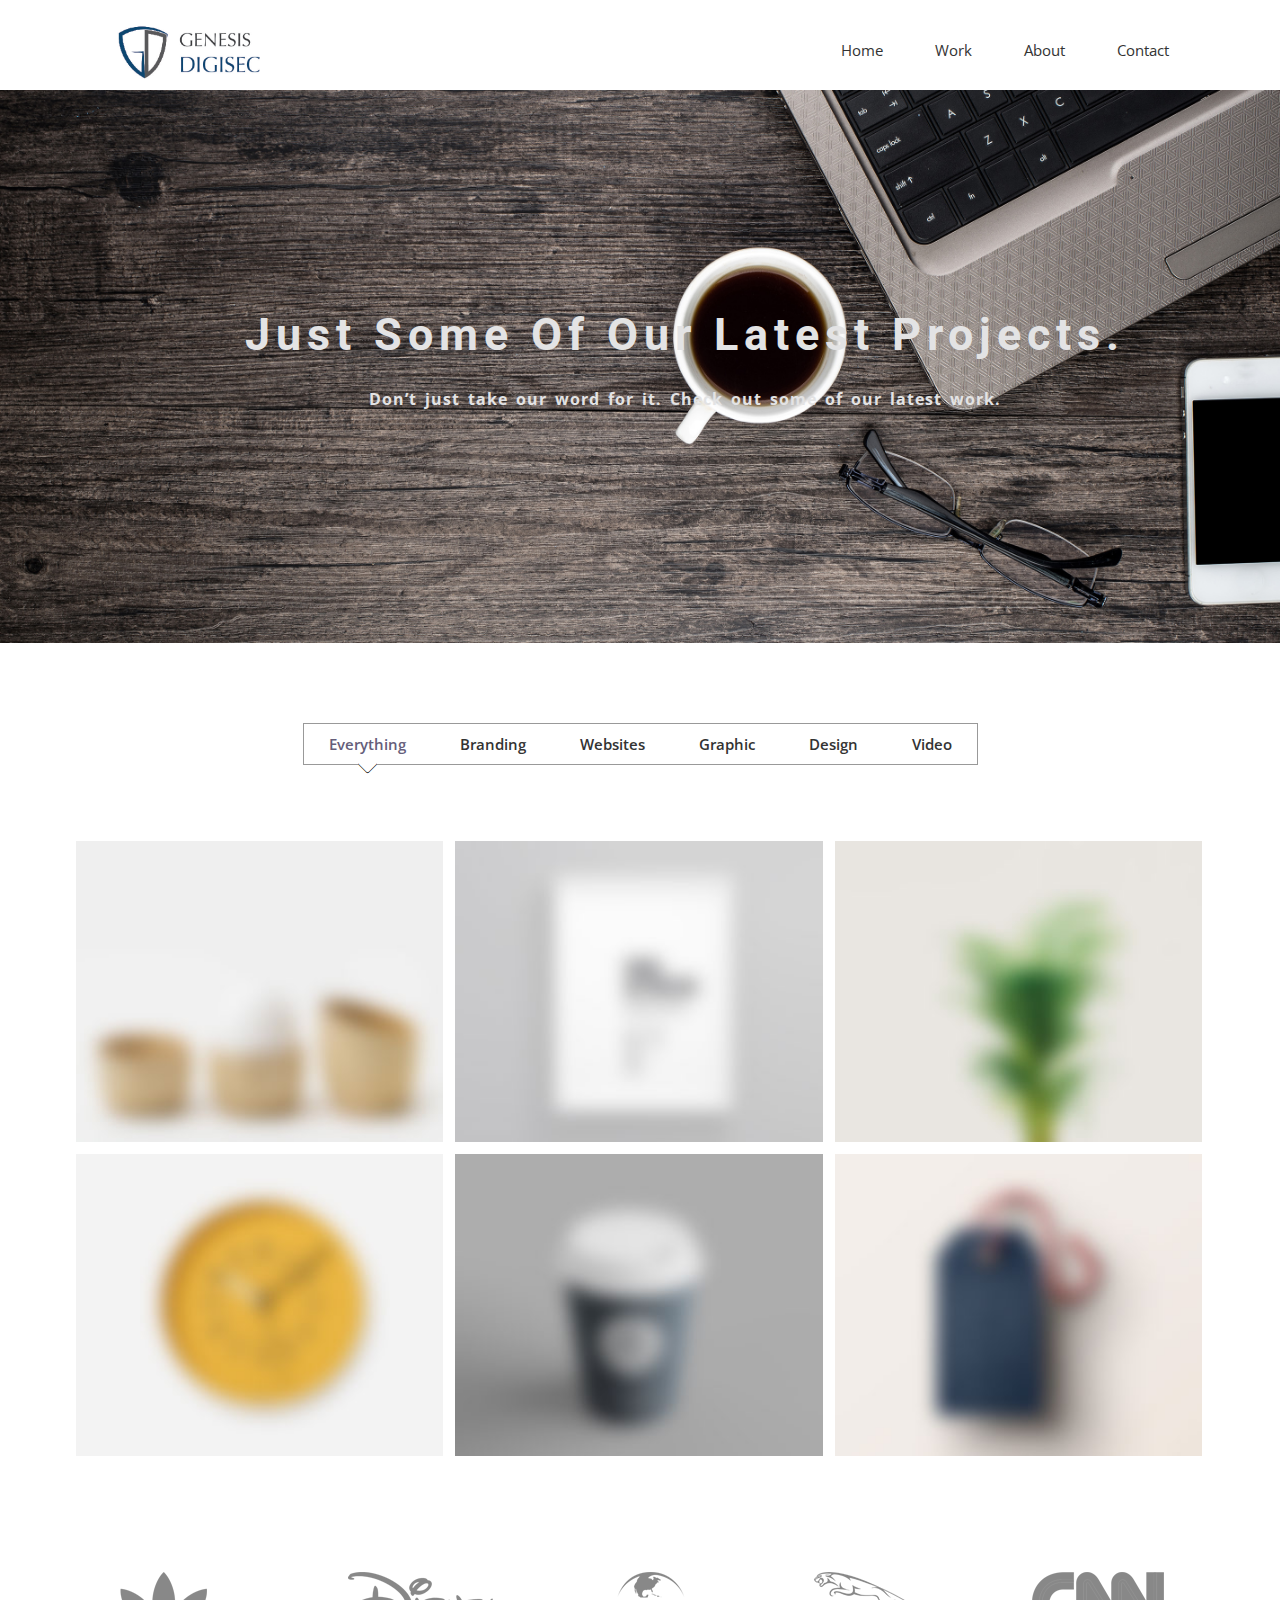
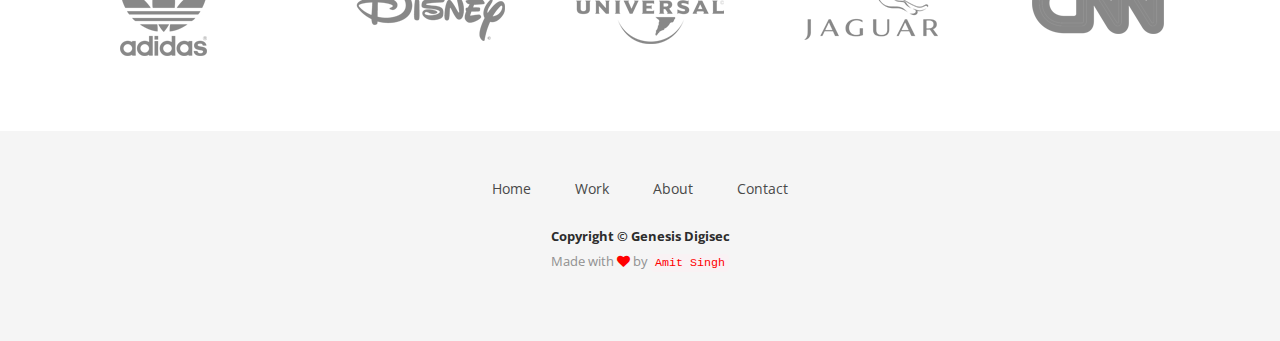
<file: work.html>
<!DOCTYPE html>
<html class="no-js">
  <head>
    <meta charset="utf-8">
    <meta http-equiv="X-UA-Compatible" content="IE=edge">
    <title>Space template</title>
    <meta name="description" content="">
    <meta name="viewport" content="width=device-width, initial-scale=1">
    <!-- Place favicon.ico and apple-touch-icon.png in the root directory -->
    
    <!-- CSS -->
    <link rel="stylesheet" href="css/owl.carousel.css">
    <link rel="stylesheet" href="css/bootstrap.min.css">
    <link rel="stylesheet" href="css/font-awesome.min.css">
    <link rel="stylesheet" href="css/style.css">
    <link rel="stylesheet" href="css/ionicons.min.css">
    <link rel="stylesheet" href="css/animate.css">
    <link rel="stylesheet" href="css/responsive.css">
    
    <!-- Js -->
    <script src="js/vendor/modernizr-2.6.2.min.js"></script>
    <script src="//ajax.googleapis.com/ajax/libs/jquery/1.10.2/jquery.min.js"></script>
    <script>window.jQuery || document.write('<script src="js/vendor/jquery-1.10.2.min.js"><\/script>')</script>
    <script src="js/bootstrap.min.js"></script>
    <script src="js/owl.carousel.min.js"></script>
    <script src="js/min/waypoints.min.js"></script>
    <script src="js/jquery.counterup.js"></script>
    <script src="js/plugins.js"></script>
    <script src="js/main.js"></script>
  </head>
  <body>




    <!-- Header Start -->
    <header>
        <div class="container">
            <div class="row">
                <div class="col-md-12">
                            <!-- header Nav Start -->
                    <nav class="navbar navbar-default">
                      <div class="container-fluid">
                        <!-- Brand and toggle get grouped for better mobile display -->
                        <div class="navbar-header">
                          <button type="button" class="navbar-toggle collapsed" data-toggle="collapse" data-target="#bs-example-navbar-collapse-1">
                            <span class="sr-only">Toggle navigation</span>
                            <span class="icon-bar"></span>
                            <span class="icon-bar"></span>
                            <span class="icon-bar"></span>
                          </button>
                          <a class="navbar-brand" href="index.html">
                              <img src="img/logo.png" alt="Logo" height=55>
                          </a>
                        </div>

                        <!-- Collect the nav links, forms, and other content for toggling -->
                        <div class="collapse navbar-collapse" id="bs-example-navbar-collapse-1">
                          <ul class="nav navbar-nav navbar-right">
                            <li><a href="index.html">Home</a></li>
                            <li><a href="work.html">Work</a></li>
                            <li><a href="about.html">About</a></li>
                            <li><a href="contact.html">Contact</a></li>
                            </li>
                          </ul>
                        </div><!-- /.navbar-collapse -->
                      </div><!-- /.container-fluid -->
                    </nav>
                </div>
            </div>
        </div>
    </header><!-- header close -->
    
        <!-- Slider Start -->
    <section id="global-header">
        <div class="container">
            <div class="row">
                <div class="col-md-12">
                    <div class="block">
                        <h1><strong>Just some of our latest projects.</strong></h1>
                        <p><strong>Don’t just take our word for it. Check out some of our latest work.</strong></p>
                    </div>
                </div>
            </div>
        </div>
    </section>
        <!-- Portfolio Start -->
    <section id="portfolio-work">
        <div class="container">
            <div class="row">
              <div class="col-md-12">
                <div class="block">
                  <div class="portfolio-menu">
                    <ul>
                        <li class="filter" data-filter="all">Everything</li>
                        <li class="filter" data-filter=".Branding">Branding</li>
                        <li class="filter" data-filter=".Websites">Websites</li>
                        <li class="filter" data-filter=".Graphic">Graphic</li>
                        <li class="filter" data-filter=".design">design</li>
                        <li class="filter" data-filter=".Video">Video</li>
                    </ul>
                  </div>
                  <div class="portfolio-contant">
                    <ul id="portfolio-contant-active">
                        <li class="mix Branding">
                          <a href="#">
                            <img src="img/portfolio/work1.jpg" alt="">
                            <div class="overly">
                              <div class="position-center">
                                <h2>Tesla Motors</h2>
                                <p>Labore et dolore magna aliqua. Ut enim ad </p>
                                
                              </div>
                            </div>
                          </a>
                      </li>
                      <li class="mix Websites">
                        <a href="#">
                          <img src="img/portfolio/work2.jpg" alt="">
                          <div class="overly">
                            <div class="position-center">
                              <h2>Tesla Motors</h2>
                              <p>Labore et dolore magna aliqua. Ut enim ad </p>
                              
                            </div>
                          </div>
                        </a>
                      </li>
                      <li class="mix Graphic">
                        <a href="#">
                          <img src="img/portfolio/work3.jpg" alt="">
                          <div class="overly">
                            <div class="position-center">
                              <h2>Tesla Motors</h2>
                              <p>Labore et dolore magna aliqua. Ut enim ad </p>
                              
                            </div>
                          </div>
                          
                        </a>
                      </li>
                      <li class="mix design">
                        <a href="#">
                          <img src="img/portfolio/work4.jpg" alt="">
                          <div class="overly">
                            <div class="position-center">
                              <h2>Tesla Motors</h2>
                              <p>Labore et dolore magna aliqua. Ut enim ad </p>
                              
                            </div>
                          </div>
                        </a>
                      </li>
                      <li class="mix Video">
                        <a href="#">
                          <img src="img/portfolio/work5.jpg" alt="">
                          <div class="overly">
                            <div class="position-center">
                              <h2>Tesla Motors</h2>
                              <p>Labore et dolore magna aliqua. Ut enim ad </p>
                              
                            </div>
                          </div>
                        </a>
                      </li>
                      <li class="mix Graphic">
                        <a href="#">
                          <img src="img/portfolio/work6.jpg" alt="">
                          <div class="overly">
                            <div class="position-center">
                              <h2>Tesla Motors</h2>
                              <p>Labore et dolore magna aliqua. Ut enim ad </p>
                              
                            </div>
                          </div>
                        </a>
                      </li>
                    </ul>
                  </div>
                </div>
              </div>
            </div>
        </div>
    </section>

    <!-- Clients Logo Section Start -->
    <section id="clients-logo-section">
      <div class="container">
        <div class="row">
          <div class="col-md-12">
            <div class="block">
              <div id="clients-logo" class="owl-carousel">
                <div class="clients-logo-img">
                  <img src="img/clients/clients-logo1.png" alt="Features">
                </div>
                <div class="clients-logo-img">
                  <img src="img/clients/clients-logo2.png" alt="Features">
                </div>
                <div class="clients-logo-img">
                  <img src="img/clients/clients-logo3.png" alt="Features">
                </div>
                <div class="clients-logo-img">
                  <img src="img/clients/clients-logo4.png" alt="Features">
                </div>
                <div class="clients-logo-img">
                  <img src="img/clients/clients-logo5.png" alt="Features">
                </div>
                <div class="clients-logo-img">
                  <img src="img/clients/clients-logo3.png" alt="Features">
                </div>
                <div class="clients-logo-img">
                  <img src="img/clients/clients-logo2.png" alt="Features">
                </div>
                <div class="clients-logo-img">
                  <img src="img/clients/clients-logo5.png" alt="Features">
                </div>
                <div class="clients-logo-img">
                  <img src="img/clients/clients-logo1.png" alt="Features">
                </div>
                <div class="clients-logo-img">
                  <img src="img/clients/clients-logo4.png" alt="Features">
                </div>
                <div class="clients-logo-img">
                  <img src="img/clients/clients-logo5.png" alt="Features">
                </div>
                <div class="clients-logo-img">
                  <img src="img/clients/clients-logo3.png" alt="Features">
                </div>
              </div>
            </div>
          </div>
        </div>
      </div>
    </section>

    <!-- footer Start -->
    <footer>
        <div class="container">
            <div class="row">
                <div class="col-md-12">
                  <div class="footer-manu">
                    <ul>
                      <li><a href="index.html">Home</a></li>
                      <li><a href="work.html">Work</a></li>
                      <li><a href="about.html">About</a></li>
                      <li><a href="contact.html">Contact</a></li>
                    </ul>
                  </div>
                  <p><strong style="color: #2c2c2c;">Copyright &copy; Genesis Digisec</strong><br>Made with <i class="fa fa-heart" style="color: red;"></i> by <code><a href="https://www.facebook.com/Amitsin6h" style="color:red">Amit Singh</a></code></p>
                </div>
            </div>
        </div>
    </footer>



<script>document.write('<script src="http://' + (location.host || 'localhost').split(':')[0] + ':35729/livereload.js?snipver=1"></' + 'script>')</script>
        
    </body>
</html>
</file>
<file: css/style.css>
@import url(http://fonts.googleapis.com/css?family=Open+Sans:400,300,600);
@import url(http://fonts.googleapis.com/css?family=Roboto:400,100,300,500,700);
@import url(http://fonts.googleapis.com/css?family=Volkhov:400italic);
/* var text-decoration */
/*--
	Common Css
--*/
body {
  font-family: 'Open Sans', sans-serif;
  -webkit-font-smoothing: antialiased;
}
h1,
h2,
h3,
h4,
h5,
h6 {
  font-family: 'Roboto', sans-serif;
}
h2 {
  font-size: 30px;
  font-weight: 400;
}
h3 {
  font-size: 28px;
  font-weight: 300;
}
p {
  font-size: 15px;
  line-height: 28px;
}
ul {
  padding: 0;
  margin: 0;
  list-style: none;
}
a,
a:active,
a:focus,
a:active {
  text-decoration: none !important;
}
.section-title {
  margin-bottom: 70px;
}
.section-title h2 {
  text-transform: uppercase;
  font-size: 28px;
  font-weight: 600;
}
.section-title p {
  font-family: 'Volkhov', serif;
  font-style: italic;
  color: #666;
}
#title-text{
   font-family: 'Volkhov', serif;
  font-style: italic;
  color: #2C2C2C;
}
/*--
	Header Start 
--*/
header {
  background: #fff;
  padding: 20px 0;
}
header .navbar {
  margin-bottom: 0px;
  border: 0px;
}
header .navbar-brand {
  padding-top: 5px;
}
header .navbar-default {
  background: none;
  border: 0px;
}
header .navbar-default .navbar-nav {
  padding-top: 10px;
}
header .navbar-default .navbar-nav li a {
  color: #333333;
  padding: 10px 26px;
  font-size: 15px;
}
font header .navbar-default .navbar-nav li a:hover {
  color: #000;
}
/*---------------------------------------------
					Index Start 
-----------------------------------------------*/
/*--
	Slider Start 
--*/
#slider {
  background: url("../img/banner.jpg") no-repeat;
  background-size: cover;
  background-attachment: fixed;
  background-position: 10% 0%;
  padding: 180px 0 180px 0;
  position: relative;
}
#slider:before {
  content: "";
  position: absolute;
  left: 0;
  top: 0;
  bottom: 0;
  right: 0;
  width: 100%;
  height: 100%;
  background: linear-gradient(#6BBDB1);
  opacity: 0.8;
}
#slider .block {
  color: #E3E3E4;
}
#slider .block h1 {
  font-family: 'Roboto', sans-serif;
  font-weight: 100;
  font-size: 45px;
  line-height: 60px;
  letter-spacing: 10px;
  padding-bottom: 45px;
}
#slider .block p {
  font-size: 23px;
  line-height: 40px;
  font-family: 'Roboto', sans-serif;
  font-weight: 300;
  letter-spacing: 3px;
}
/*--
	wrapper Start 
--*/
#intro {
  padding: 100px 0;
}
#intro .block h2 {
  padding-top: 35px;
  line-height: 27px;
  margin: 0;
}
#intro .block p {
  color: #7B7B7B;
  padding-top: 20px;
}
#intro .block img {
  padding-left: 40px;
  width: 100%;
}
#intro .section-title {
  margin-bottom: 0px;
}
#intro .section-title p {
  padding-top: 20px;
}
/*--
	service Start 
--*/
#service {
  text-align: center;
  padding: 30px 0;
}
#service .service-item {
  padding-bottom: 30px;
}
#service .service-item i {
  font-size: 60px;
  color: #4A4656;
}
#service .service-item h4 {
  padding-top: 20px;
  margin: 0;
  color: #666;
}
#service .service-item p {
  color: #888;
  padding-top: 10px;
  margin: 0;
  font-size: 14px;
  line-height: 1.8;
}
/*--
	call-to-action Start 
--*/
#call-to-action {
  background: url("../img/call-to-action-bg.jpg") no-repeat;
  background-size: cover;
  background-attachment: fixed;
  padding: 70px 0px;
  position: relative;
  text-align: center;
  color: #fff;
}
#call-to-action:before {
  content: "";
  position: absolute;
  left: 0;
  right: 0;
  top: 0;
  bottom: 0;
  width: 100%;
  height: 100%;
  background: #1d192c;
  opacity: 0.8;
}
#call-to-action h2 {
  padding-bottom: 20px;
  line-height: 33px;
  margin: 0;
  font-size: 30px;
}
#call-to-action p {
  font-size: 14px;
  line-height: 1.6;
}
#call-to-action .btn-call-to-action {
  padding: 15px 35px;
  border: none;
  background-color: #fff;
  font-size: 15px;
  color: #333333;
  margin-top: 30px;
}
/*--
	Feature Start 
--*/
#feature {
  background: url("../img/featue-bg.jpg");
  background-position: 50% 94px;
  width: 100%;
  display: block;
  position: relative;
  overflow: visible;
  background-attachment: fixed;
  background-repeat: no-repeat;
  background-position: center center;
  background-color: #fff;
  -webkit-background-size: cover;
  -moz-background-size: cover;
  -o-background-size: cover;
  background-size: cover;
  -webkit-box-sizing: border-box;
  -moz-box-sizing: border-box;
  box-sizing: border-box;
  -webkit-backface-visibility: hidden;
  backface-visibility: hidden;
  padding: 70px 0;
}
#feature h2 {
  font-size: 28px;
  font-weight: 600;
  margin-bottom: 30px;
}
#feature p {
  color: #8d8f92;
  margin-bottom: 20px;
}
#feature .btn-view-works {
  background: #655E7A;
  color: #fff;
  padding: 10px 20px;
}
/*--
	content Start 
--*/
#testimonial {
  padding: 30px 0;
}
#testimonial .block h2 {
  line-height: 27px;
  color: #5C5C5C;
  padding-top: 110px;
}
#testimonial .block p {
  padding-top: 50px;
  color: #7B7B7B;
}
#testimonial .counter-box li {
  width: 50%;
  float: left;
  text-align: center;
  margin: 30px 0 30px;
}
#testimonial .counter-box li i {
  font-size: 35px;
}
#testimonial .counter-box li h4 {
  font-size: 30px;
  font-weight: bold;
}
#testimonial .counter-box li span {
  color: #555;
}
#testimonial .testimonial-carousel {
  text-align: center;
  width: 75%;
  border: 1px solid #DEDEDE;
  padding: 24px;
  margin: 0 auto;
}
#testimonial .testimonial-carousel img {
  padding-bottom: 38px;
}
#testimonial .testimonial-carousel p {
  line-height: 28px;
  font-weight: 300;
  padding-bottom: 20px;
}
#testimonial .testimonial-carousel .user img {
  padding-bottom: 0px;
  border-radius: 500px;
}
#testimonial .testimonial-carousel .user p {
  padding-bottom: 0;
  font-size: 12px;
  line-height: 20px;
  color: #353241;
}
#testimonial .testimonial-carousel .user p span {
  display: block;
  color: #353241;
  font-weight: 600;
}
#testimonial .testimonial-carousel .owl-carousel .owl-pagination div {
  border: 1px solid #1D1D1D;
  border-radius: 500px;
  display: inline-block;
  height: 10px;
  margin-right: 15px;
  width: 10px;
}
#testimonial .testimonial-carousel .owl-carousel .owl-pagination div.active {
  background: #5C5C5C;
  font-size: 30px;
  display: inline-block;
  border: 0px;
}
/*--
	features Start 
--*/
#clients-logo-section {
  padding-top: 30px;
  padding-bottom: 75px;
}
#clients-logo-section .clients-logo-img {
  padding: 0px 50px;
}
/*---------------------------------------------
					Work Start 
-----------------------------------------------*/
/*--
	Slider-work Start 
--*/
#global-header {
  background: url("../img/our_work.jpg") no-repeat;
  background-size: cover;
  padding-top: 220px;
  padding-bottom: 220px;
  position: relative;
  background-attachment: fixed;
}
#global-header:before {
  content: "";
  position: absolute;
  left: 0;
  top: 0;
  bottom: 0;
  right: 0;
  width: 100%;
  height: 100%;
  opacity: 0.8;
}
#global-header .block {
  color: #E3E3E4;
  margin: 0 auto;
  padding-left: 90px;
  text-align: center;
}
#global-header .block h1 {
  font-weight: 100;
  font-size: 45px;
  letter-spacing: 6px;
  padding-bottom: 15px;
  margin-top: 0;
  text-transform: capitalize;
}
#global-header .block p {
  font-size: 16px;
  font-weight: 300;
  letter-spacing: 1px;
  word-spacing: 3px;
}
/*--
	portfolio-work Start 
--*/
#portfolio-work {
  overflow: hidden;
  padding: 80px 0;
}
#portfolio-work .block .portfolio-menu {
  padding-bottom: 30px;
  text-align: center;
}
#portfolio-work .block .portfolio-menu ul {
  border: 1px solid #999999;
  display: inline-block;
  margin-bottom: 40px;
}
#portfolio-work .block .portfolio-menu ul li {
  display: inline-block;
  padding: 0px 25px;
  cursor: pointer;
  font-size: 15px;
  line-height: 40px;
  font-weight: 600;
  color: #333333;
  text-transform: capitalize;
  position: relative;
}
#portfolio-work .block .portfolio-menu ul .active {
  color: #655E7A;
  position: relative;
}
#portfolio-work .block .portfolio-menu ul .active:before {
  content: "\f0d7";
  position: absolute;
  font-family: 'FontAwesome';
  bottom: -18px;
  font-size: 30px;
  width: 20px;
  left: 0px;
  right: 0px;
  top: 23px;
  margin: 0 auto;
  color: #fff;
  text-shadow: 0 1px 0px rgba(0, 0, 0, 0.9);
  -webkit-transition: all 0.4s ease-in-out;
  -moz-transition: all 0.4s ease-in-out;
  -o-transition: all 0.4s ease-in-out;
  -ms-transition: all 0.4s ease-in-out;
  transition: all 0.4s ease-in-out;
}
#portfolio-work .block .portfolio-menu ul li:hover:before {
  content: "\f0d7";
  position: absolute;
  font-family: 'FontAwesome';
  bottom: -18px;
  font-size: 30px;
  width: 20px;
  left: 0px;
  right: 0px;
  top: 24px;
  margin: 0 auto;
  color: #fff;
  text-shadow: 0 1px 0px rgba(0, 0, 0, 0.9);
  -webkit-transition: all 0.4s ease-in-out;
  -moz-transition: all 0.4s ease-in-out;
  -o-transition: all 0.4s ease-in-out;
  -ms-transition: all 0.4s ease-in-out;
  transition: all 0.4s ease-in-out;
}
#portfolio-work .block .portfolio-contant ul li {
  float: left;
  width: 32.22%;
  overflow: hidden;
  margin: 6px;
  position: relative;
}
#portfolio-work .block .portfolio-contant ul li:hover .overly {
  opacity: 1;
}
#portfolio-work .block .portfolio-contant ul li:hover .position-center {
  position: absolute;
  top: 50%;
  -webkit-transform: translate(0%, -50%);
  -moz-transform: translate(0%, -50%);
  -ms-transform: translate(0%, -50%);
  transform: translate(0%, -50%);
}
#portfolio-work .block .portfolio-contant ul li a {
  display: block;
  color: #fff;
}
#portfolio-work .block .portfolio-contant ul li a h2 {
  font-size: 22px;
  text-transform: uppercase;
  letter-spacing: 1px;
}
#portfolio-work .block .portfolio-contant ul li a p {
  font-size: 15px;
}
#portfolio-work .block .portfolio-contant ul li a span {
  font-style: italic;
  font-size: 13px;
  color: #655E7A;
}
#portfolio-work .block .portfolio-contant ul img {
  width: 100%;
  height: auto;
}
#portfolio-work .block .portfolio-contant .overly {
  position: absolute;
  top: 0;
  bottom: 0;
  right: 0;
  left: 0;
  background: rgba(0, 0, 0, 0.9);
  opacity: 0;
  -webkit-transition: .3s all;
  -o-transition: .3s all;
  transition: .3s all;
  text-align: center;
}
#portfolio-work .block .portfolio-contant .position-center {
  position: absolute;
  top: 50%;
  left: 10%;
  -webkit-transform: translate(0%, 50%);
  -moz-transform: translate(0%, 50%);
  -ms-transform: translate(0%, 50%);
  transform: translate(0%, 50%);
  -webkit-transition: .5s all;
  -o-transition: .5s all;
  transition: .5s all;
}
#portfolio-work .block .mix {
  display: none;
}
/*--
	wrapper-work Start 
--*/
#wrapper-work {
  overflow: hidden;
  padding-top: 100px;
}
#wrapper-work ul li {
  width: 50%;
  float: left;
  position: relative;
}
#wrapper-work ul li img {
  width: 100%;
  height: 100%;
}
#wrapper-work ul li .items-text {
  position: absolute;
  top: 0;
  bottom: 0;
  left: 0;
  right: 0;
  width: 100%;
  height: 100%;
  color: #fff;
  background: rgba(0, 0, 0, 0.6);
  padding-left: 44px;
  padding-top: 140px;
}
#wrapper-work ul li .items-text h2 {
  padding-bottom: 28px;
  padding-top: 75px;
  position: relative;
}
#wrapper-work ul li .items-text h2:before {
  content: "";
  position: absolute;
  left: 0;
  bottom: 0;
  width: 75px;
  height: 3px;
  background: #fff;
}
#wrapper-work ul li .items-text p {
  padding-top: 30px;
  font-size: 16px;
  line-height: 27px;
  font-weight: 300;
  padding-right: 80px;
}
/*--
	features-work Start 
--*/
#features-work {
  padding-top: 50px;
  padding-bottom: 75px;
}
#features-work .block ul li {
  width: 19%;
  text-align: center;
  display: inline-block;
  padding: 40px 0px;
}
/*---------------------------------------------
					Work Close 
-----------------------------------------------*/
/*=============================================*/
/*---------------------------------------------
					 Contact Start 
-----------------------------------------------*/
/*--
	slider-contact Start 
--*/
#slider-contact {
  background: url("../img/slider-bg2.jpg") no-repeat;
  background-size: cover;
  padding-top: 150px;
  padding-bottom: 107px;
  position: relative;
}
#slider-contact:before {
  content: "";
  position: absolute;
  left: 0;
  top: 0;
  bottom: 0;
  right: 0;
  width: 100%;
  height: 100%;
  background: linear-gradient(to left, #928dab, #1f1c2c 70%);
  opacity: 0.8;
}
#slider-contact .block {
  color: #E3E3E4;
  margin: 0 auto;
  padding-left: 90px;
}
#slider-contact .block h1 {
  font-family: 'Roboto', sans-serif;
  font-weight: 100;
  font-size: 45px;
  line-height: 60px;
  letter-spacing: 6px;
  padding-bottom: 15px;
}
#slider-contact .block p {
  font-size: 23px;
  line-height: 40px;
  font-family: 'Roboto', sans-serif;
  font-weight: 300;
  letter-spacing: 1px;
  word-spacing: 3px;
}
/*--
	contact-form Start 
--*/
#contact-form {
  padding-top: 70px;
  padding-bottom: 35px;
}
#contact-form .block form .form-group {
  padding-bottom: 15px;
  margin: 0px;
}
#contact-form .block form .form-group .form-control {
  background: #F6F8FA;
  height: 60px;
  border: 1px solid #EEF2F6;
  box-shadow: none;
  width: 100%;
}
#contact-form .block form .form-group-2 {
  padding-bottom: 15px;
  margin: 0px;
}
#contact-form .block form .form-group-2 textarea {
  background: #F6F8FA;
  height: 135px;
  border: 1px solid #EEF2F6;
  box-shadow: none;
  width: 100%;
}
#contact-form .block button {
  width: 100%;
  height: 60px;
  background: #47424C;
  border: none;
  color: #fff;
  font-family: 'Open Sans', sans-serif;
  font-size: 18px;
}
/*--
	wrapper-contact Start 
--*/
.address-block li {
  margin-bottom: 20px;
}
.address-block li i {
  margin-right: 15px;
  font-size: 20px;
  width: 20px;
}
.social-icons {
  margin-top: 40px;
}
.social-icons li {
  display: inline-block;
  margin: 0 6px;
}
.social-icons a {
  display: inline-block;
}
.social-icons i {
  color: #2C2C2C;
  margin-right: 25px;
  font-size: 25px;
}
.google-map {
  position: relative;
}
.google-map #map {
  width: 100%;
  height: 300px;
  background-color: #ff432e;
}
#contact-box {
  padding-top: 35px;
  padding-bottom: 58px;
}
#contact-box .block img {
  width: 100%;
}
#contact-box .block h2 {
  font-family: 'Open Sans', sans-serif;
  font-weight: 300;
  color: #000;
  font-size: 28px;
  padding-bottom: 30px;
}
#contact-box .block p {
  color: #5C5C5C;
  display: block;
}
/*--
	features-contact Start 
--*/
#features-contact {
  padding-top: 50px;
  padding-bottom: 75px;
}
#features-contact .block ul li {
  width: 19%;
  text-align: center;
  display: inline-block;
  padding: 40px 0px;
}
/*---------------------------------------------
					Contact Close 
-----------------------------------------------*/
/*--------- Heading------------*/
.heading {
  padding-bottom: 60px;
  text-align: center;
}
.heading h2 {
  color: #000;
  font-size: 30px;
  line-height: 40px;
  font-weight: 400;
}
.heading p {
  font-size: 18px;
  line-height: 40px;
  color: #292929;
  font-weight: 300;
}
/*---------------------------*/
/*--
	footer Start 
--*/
footer {
  background: #F5F5F5;
  text-align: center;
  padding-top: 48px;
  padding-bottom: 55px;
}
footer p {
  font-size: 13px;
  line-height: 25px;
  color: #919191;
}
footer a {
  color: #595959;
}
footer .footer-manu {
  padding-bottom: 25px;
}
footer .footer-manu ul {
  margin: 0px;
  padding: 0px;
}
footer .footer-manu ul li {
  display: inline-block;
  padding: 0px 20px;
}
footer .footer-manu ul li a {
  display: inline-block;
  color: #494949;
}
footer .footer-manu ul li a:hover {
  color: #000;
}
</file>
<file: css/responsive.css>
/*		Default Layout: 992px. 
		Gutters: 24px.
		Outer margins: 48px.
		Leftover space for scrollbars @1024px: 32px.
-------------------------------------------------------------------------------
cols    1     2      3      4      5      6      7      8      9      10
px      68    160    252    344    436    528    620    712    804    896    */
/*		Tablet Layout: 768px.
		Gutters: 24px.
		Outer margins: 28px.
		Inherits styles from: Default Layout.
-----------------------------------------------------------------
cols    1     2      3      4      5      6      7      8
px      68    160    252    344    436    528    620    712    */
@media only screen and (min-width: 768px) and (max-width: 991px) {
  /*---------------------------------------------
					Index Start 
-----------------------------------------------*/
  /*--
	wrapper Start 
--*/
  #wrapper {
    text-align: center;
  }
  #wrapper .block img {
    padding-top: 100px;
    width: 50%;
  }
  /*--
	content Start 
--*/
  #content {
    text-align: center;
  }
  #content .block {
    padding-bottom: 100px;
  }
  /*--
	features Start 
--*/
  #features {
    text-align: center;
  }
  /*--
	footer Start 
--*/
  footer .navbar {
    margin-bottom: 0px;
    border: 0px;
    min-height: 40px;
  }
  footer .navbar-default {
    border: 0px;
    width: 68%;
  }
  footer .navbar-default .navbar-nav li a {
    color: #494949;
    padding: 10px 10px;
    font-size: 15px;
  }
  footer .navbar-default .navbar-nav li a:hover {
    color: #000;
  }
  /*---------------------------------------------
					Index Close 
-----------------------------------------------*/
  /*=============================================*/
  /*---------------------------------------------
					Work Start 
-----------------------------------------------*/
  /*--
	slider-work Start 
--*/
  #slider-work .block h1 {
    font-size: 28px;
  }
  #slider-work .block p {
    font-size: 15px;
  }
  /*--
	portfolio Start 
--*/
  #portfolio-work .block .portfolio-manu {
    padding-left: 0px;
  }
  #portfolio-work .block .portfolio-contant ul li a .img-heading {
    padding: 5px 0 5px 13px;
  }
  #portfolio-work .block .portfolio-contant ul li a .img-heading h2 {
    font-size: 20px;
    line-height: 25px;
  }
  #portfolio-work .block .portfolio-contant ul li a .img-heading p {
    font-size: 11px;
    line-height: 20px;
  }
  #portfolio-work .block .portfolio-contant ul li a .overlay {
    padding-left: 15px;
  }
  #portfolio-work .block .portfolio-contant ul li a .overlay h2 {
    padding-top: 30px;
    padding-bottom: 15px;
    font-size: 20px;
    line-height: 25px;
  }
  #portfolio-work .block .portfolio-contant ul li a .overlay p {
    font-size: 11px;
    line-height: 20px;
    padding-top: 15px;
  }
  /*--
	wrapper Start 
--*/
  #wrapper-work ul li .items-text {
    padding-top: 0;
    padding-left: 25px;
  }
  #wrapper-work ul li .items-text h2 {
    padding-bottom: 10px;
    padding-top: 40px;
  }
  #wrapper-work ul li .items-text p {
    font-size: 14px;
    line-height: 20px;
    padding-right: 30px;
  }
  /*--
	features Start 
--*/
  #features-work .block ul li {
    width: 49%;
  }
  /*---------------------------------------------
					Work close 
-----------------------------------------------*/
  /*=============================================*/
  /*---------------------------------------------
					contact start 
-----------------------------------------------*/
  #wrapper-contact .block {
    padding-bottom: 50px;
  }
  /*--
	features-contact Start 
--*/
  #features-contact .block ul li {
    width: 49%;
  }
  /*---------------------------------------------
					contact close 
-----------------------------------------------*/
  /*------------------*/
}
/*		Mobile Layout: 320px.
		Gutters: 24px.
		Outer margins: 34px.
		Inherits styles from: Default Layout.
---------------------------------------------
cols    1     2      3
px      68    160    252    */
@media only screen and (max-width: 767px) {
  /*---------------------------------------------
					Index Start 
-----------------------------------------------*/
  .heading {
    padding-left: 0px;
  }
  h2 {
    font-size: 18px;
  }
  p {
    font-size: 13px;
  }
  header .navbar-default .navbar-toggle {
    margin-top: 20px;
    margin-bottom: 20px;
  }
  #slider {
    padding-top: 90px;
    padding-bottom: 100px;
  }
  #slider .block {
    padding-left: 0px;
  }
  #slider .block h1 {
    font-size: 20px;
  }
  #slider .block p {
    font-size: 13px;
  }
  /*--
	wrapper Start 
--*/
  #wrapper {
    text-align: center;
    padding-top: 70px;
    padding-bottom: 100px;
  }
  #wrapper .block img {
    padding-top: 100px;
    padding-left: 0px;
    width: 100%;
  }
  /*--
	service Start 
--*/
  #service {
    padding-top: 100px;
  }
  #service .thumbnail {
    padding-bottom: 70px;
  }
  /*--
	call-to-action Start 
--*/
  #call-to-action p {
    padding: 0px 0px 40px;
  }
  #call-to-action .btn {
    padding: 10px 20px;
    font-size: 15px;
  }
  /*--
	content Start 
--*/
  #content {
    text-align: center;
    padding-top: 70px;
  }
  #content .block {
    padding-bottom: 100px;
  }
  #content .block h2 {
    padding-top: 0px;
  }
  #content .block-bottom {
    padding: 0px;
  }
  #content .block-bottom .item-img {
    padding-left: 0px;
  }
  /*--
	features Start 
--*/
  #features .features-img {
    text-align: center;
  }
  /*---------------------------------------------
					Index Close 
-----------------------------------------------*/
  /*=============================================*/
  /*---------------------------------------------
					Work Start 
-----------------------------------------------*/
  #slider-work {
    padding-top: 100px;
    padding-bottom: 100px;
  }
  #slider-work .block {
    padding-left: 0px;
  }
  #slider-work .block h1 {
    font-size: 20px;
  }
  #slider-work .block p {
    font-size: 11px;
    line-height: 25px;
  }
  /*--
	portfolio Start 
--*/
  #portfolio-work .block .portfolio-manu {
    padding-left: 0px;
    text-align: center;
  }
  #portfolio-work .block .portfolio-manu ul li {
    padding: 0 8px;
  }
  #portfolio-work .block .portfolio-contant ul li {
    width: 100%;
  }
  #portfolio-work .block .portfolio-contant ul li a .img-heading {
    padding: 5px 0 5px 13px;
  }
  #portfolio-work .block .portfolio-contant ul li a .img-heading h2 {
    font-size: 20px;
    line-height: 25px;
  }
  #portfolio-work .block .portfolio-contant ul li a .img-heading p {
    font-size: 11px;
    line-height: 20px;
  }
  #portfolio-work .block .portfolio-contant ul li a .overlay {
    padding-left: 15px;
  }
  #portfolio-work .block .portfolio-contant ul li a .overlay h2 {
    padding-top: 65px;
    padding-bottom: 15px;
    font-size: 20px;
    line-height: 25px;
  }
  #portfolio-work .block .portfolio-contant ul li a .overlay p {
    font-size: 11px;
    line-height: 20px;
    padding-top: 15px;
    padding-right: 5px;
  }
  /*--
	wrapper Start 
--*/
  #wrapper-work ul li {
    float: none;
    width: 100%;
  }
  #wrapper-work ul li .items-text {
    padding-left: 15px;
    padding-top: 30px;
  }
  #wrapper-work ul li .items-text h2 {
    padding-top: 10px;
    padding-bottom: 15px;
    font-size: 20px;
    line-height: 25px;
  }
  #wrapper-work ul li .items-text p {
    font-size: 11px;
    line-height: 20px;
    padding-top: 15px;
  }
  /*--
	features Start 
--*/
  #features-work .block ul li {
    display: block;
    width: 100%;
  }
  /*---------------------------------------------
					Work close 
-----------------------------------------------*/
  /*=============================================*/
  /*---------------------------------------------
					contact Start 
-----------------------------------------------*/
  /*--
	slider-contact Start 
--*/
  #slider-contact {
    padding-top: 100px;
    padding-bottom: 100px;
  }
  #slider-contact .block {
    padding-left: 0px;
  }
  #slider-contact .block h1 {
    font-size: 20px;
  }
  #slider-contact .block p {
    font-size: 11px;
    line-height: 25px;
  }
  /*--
	wrapper-contact Start 
--*/
  #wrapper-contact .block {
    padding-bottom: 50px;
  }
  #wrapper-contact .block .location p {
    width: 100%;
  }
  #wrapper-contact .block .social-media-icon a i {
    padding-top: 30px;
  }
  /*--
	features-contact Start 
--*/
  #features-contact .block ul li {
    display: block;
    width: 100%;
  }
  /*---------------------------------------------
					contact close 
-----------------------------------------------*/
  /*--
	footer Start 
--*/
  footer .footer-manu {
    display: none;
  }
}
/*		Wide Mobile Layout: 480px.
		Gutters: 24px.
		Outer margins: 22px.
		Inherits styles from: Default Layout, Mobile Layout.
------------------------------------------------------------
cols    1     2      3      4      5
px      68    160    252    344    436    */
/*	Retina media query.
	Overrides styles for devices with a 
	device-pixel-ratio of 2+, such as iPhone 4.
-----------------------------------------------    */
</file>
